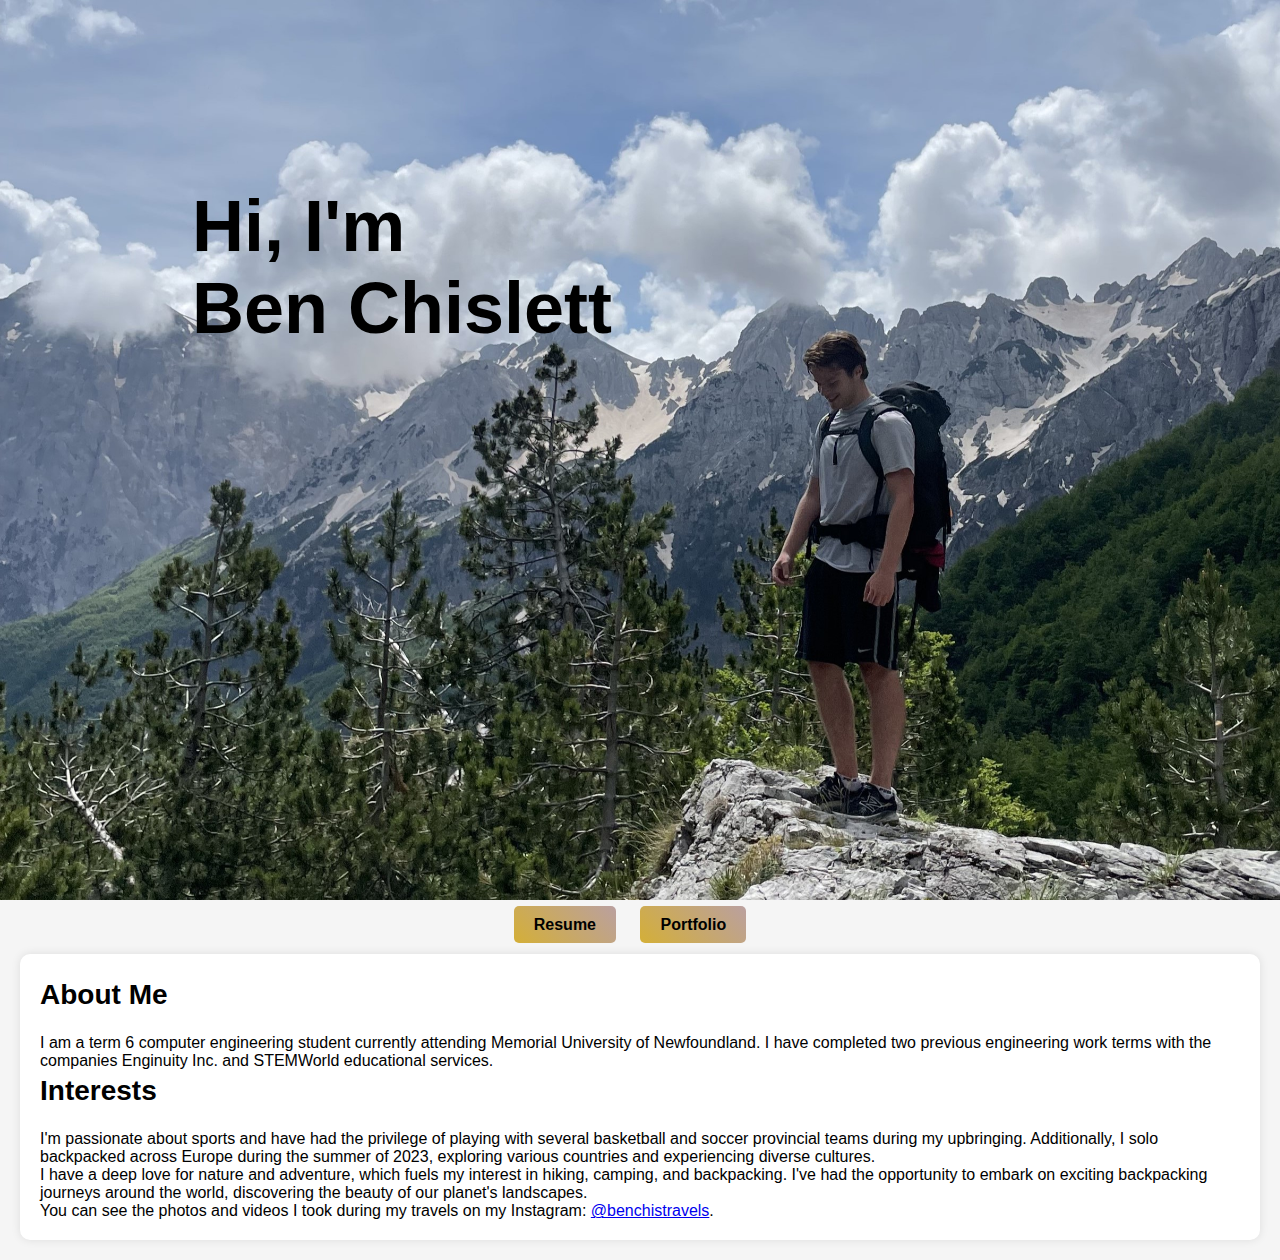
<file: index.html>
<!DOCTYPE html>
<html lang="en">
<head>
    <meta charset="UTF-8">
    <meta name="viewport" content="width=device-width, initial-scale=1.0">
    <title>Ben Chislett - Personal Page</title>
    <link rel = "stylesheet" type="text/css" href="style.css">
</head>
<body>

    <section class="bgimage" id="home">
        <div class="container-fluid">
            <div class="row">
            <div class="col-lg-12 col-md-12 col-sm-12 col-xs-12 hero-text">
                <h2 class = "hero_title">Hi, I'm <br>Ben Chislett</h1>
                <p class = "hero_desc"><br></p>

            </div>
            </div>
        </div>
    </section>

        <ul class="tabs">
            <li><a href="resume.html">Resume</a></li>
            <li><a href="portfolio.html">Portfolio</a></li>
            <!--<li><a href="testPage.html">Test</a></li>-->
        </ul>

    <main>
        <div class="container">
            <h2>About Me</h2>
            <p>
                I am a term 6 computer engineering student currently attending Memorial University of Newfoundland. 
                I have completed two previous engineering work terms with the companies Enginuity Inc. and STEMWorld educational services.
            </p>
            <h2>Interests</h2>
            <p>
                I'm passionate about sports and have had the privilege of playing with several basketball and soccer provincial teams during my upbringing. Additionally, I solo backpacked across Europe during the summer of 2023, exploring various countries and experiencing diverse cultures.
            </p>
            <p>
                I have a deep love for nature and adventure, which fuels my interest in hiking, camping, and backpacking. I've had the opportunity to embark on exciting backpacking journeys around the world, discovering the beauty of our planet's landscapes.<br>
                You can see the photos and videos I took during my travels on my Instagram:
                <a href="https://www.instagram.com/benchistravels/">@benchistravels</a>.
            </p>
        </div>
    </main>
</body>
</html>
</file>
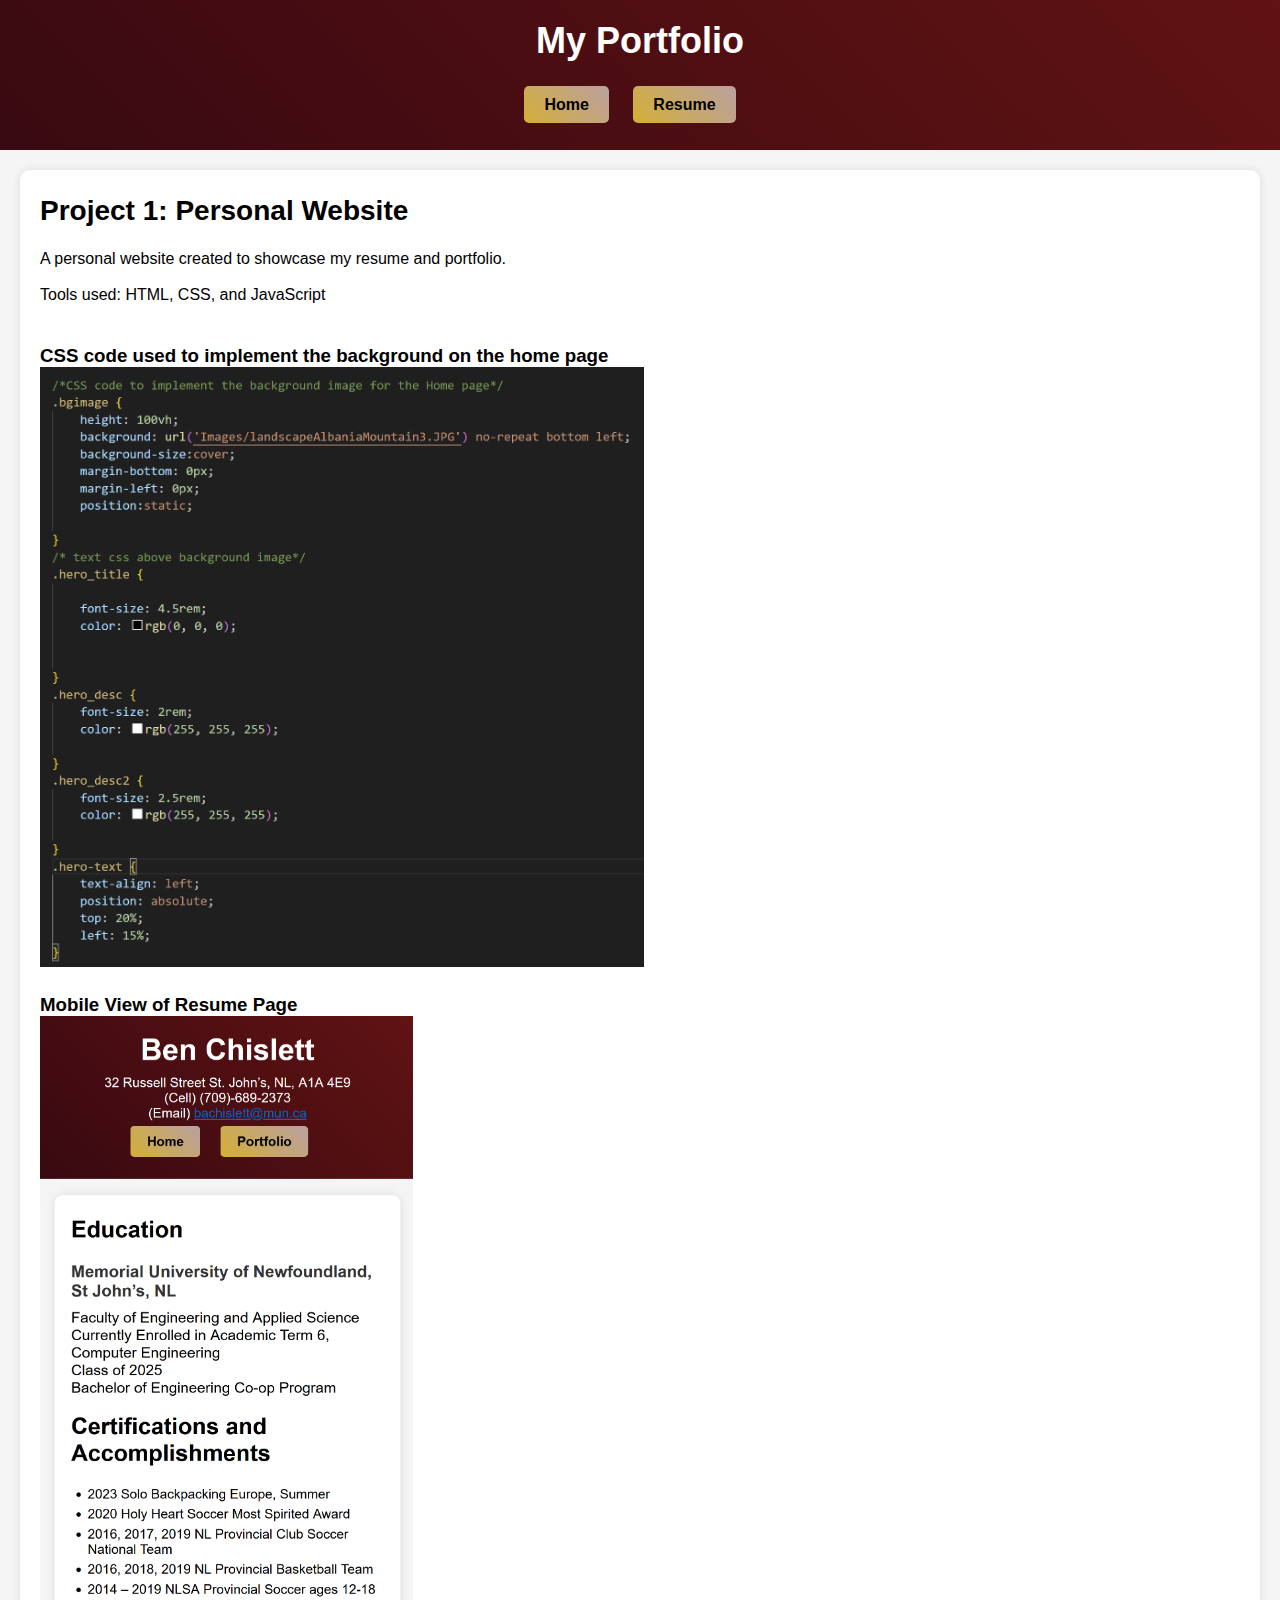
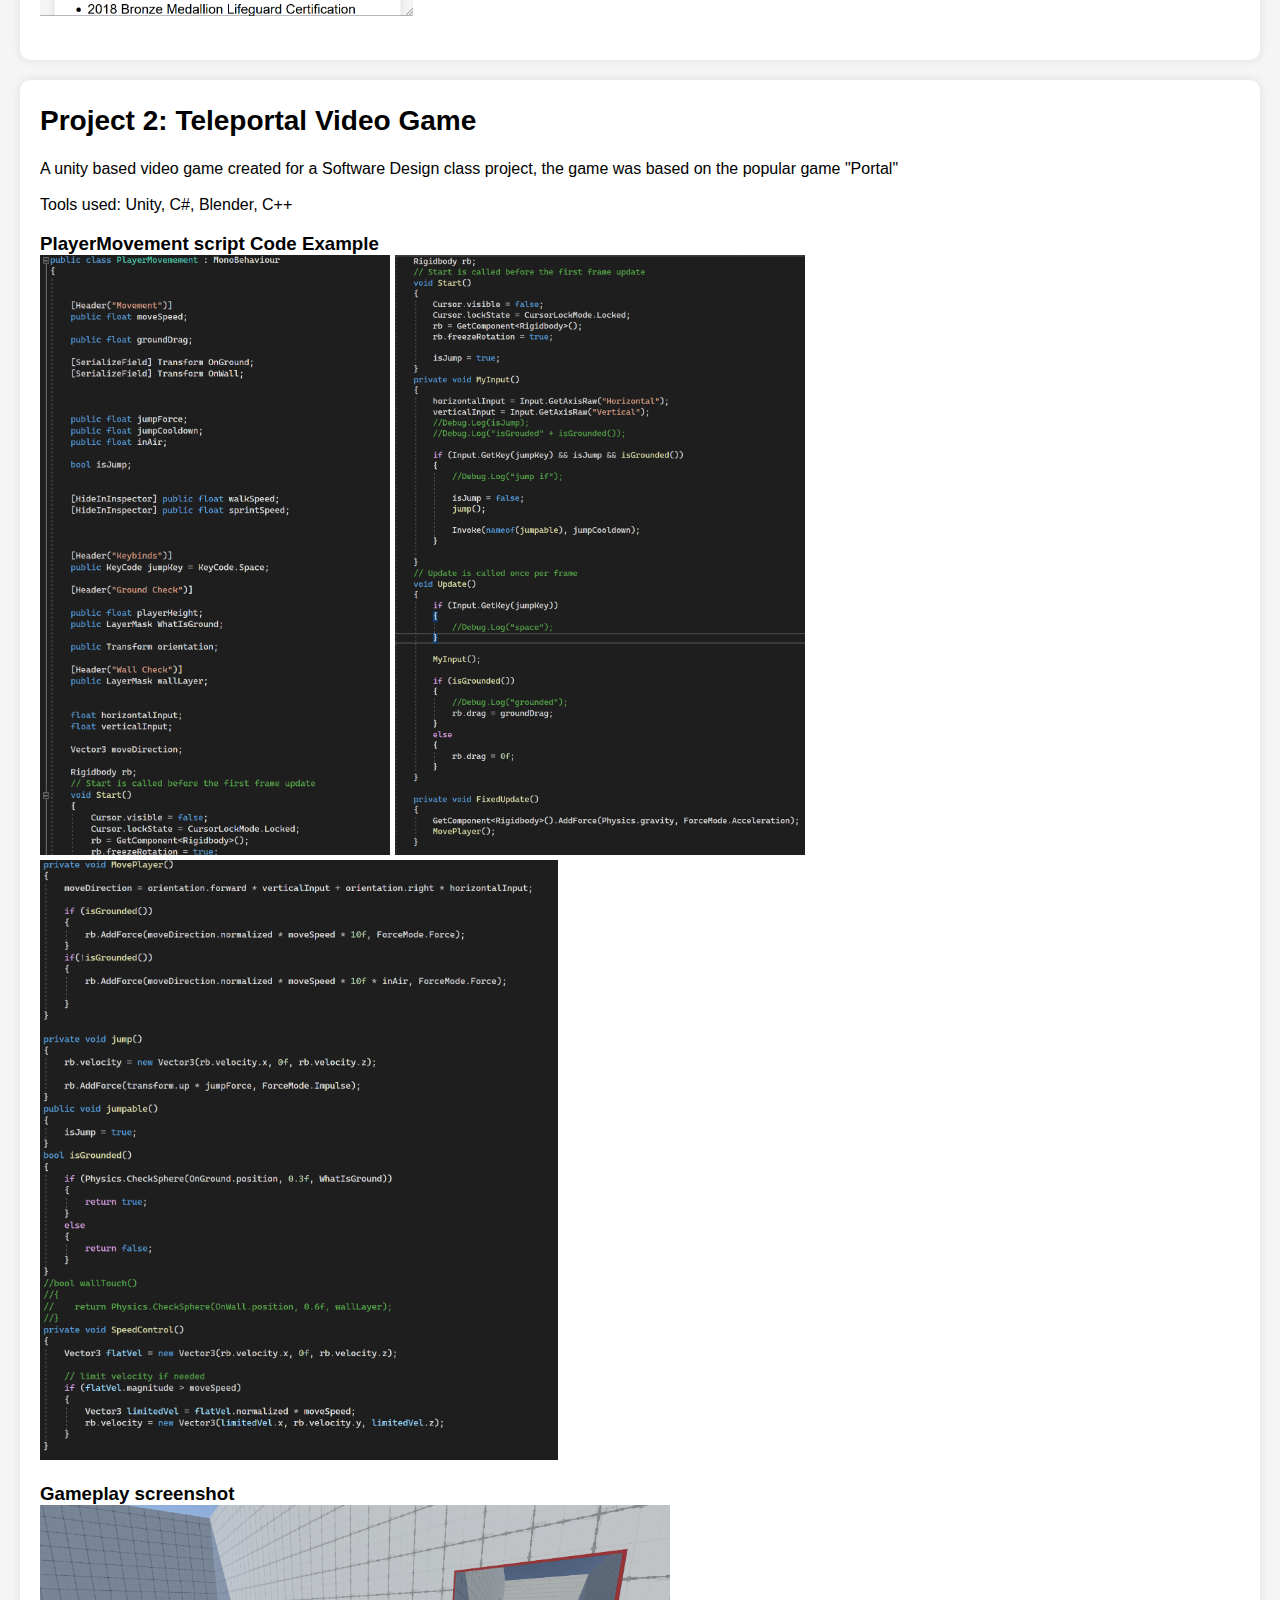
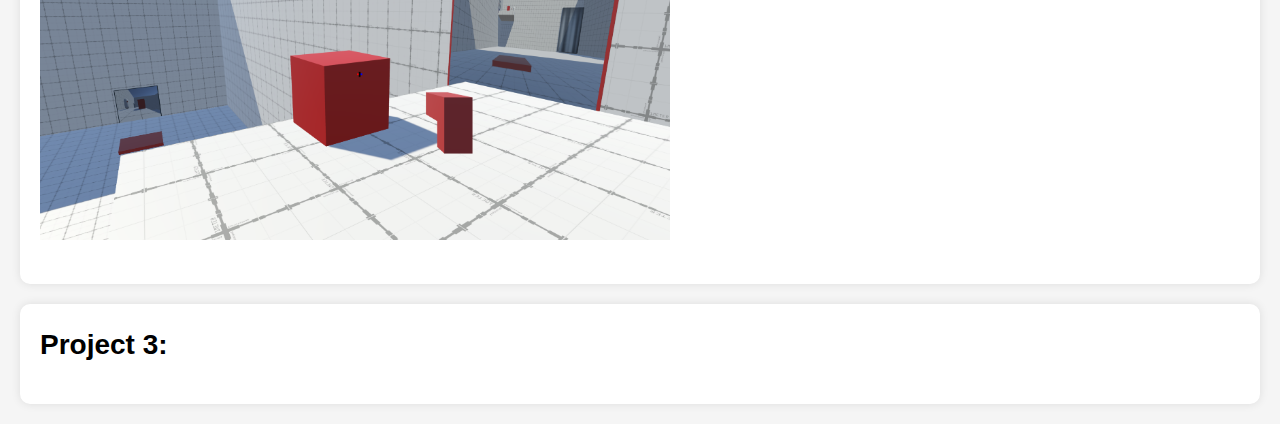
<file: portfolio.html>
<!DOCTYPE html>
<html lang="en">
<head>
    <meta charset="UTF-8">
    <meta name="viewport" content="width=device-width, initial-scale=1.0">
    <title>Ben Chislett - Portfolio</title>
    <link rel = "stylesheet" type="text/css" href="style.css">

</head>
<body>
    <header>

        <h1>My Portfolio<br></h1>
        <nav>
            <ul class="tabs">
                <li><br><a href="index.html">Home</a></li>
                <li><a href="resume.html">Resume</a></li>
            </ul>
        </nav>
    </header>
    <main>
        <div class="project">
            <h2>Project 1: Personal Website</h2>
            <p>A personal website created to showcase my resume and portfolio.</p>
            <p><br>Tools used: HTML, CSS, and JavaScript<br></p>
            <h3><br>CSS code used to implement the background on the home page<br><img src="Images/CSSbgImage.png" alt="HTML code for creating the Home page"style="width:auto;height:600px;">
            <br><br>Mobile View of Resume Page<br><img src="Images/MobileView.png" alt="Mobile View of the Website Resume page"style="width:auto;height:600px;"></h3>
        </div>
        <div class="project">
            <h2>Project 2: Teleportal Video Game</h2>
            <p>A unity based video game created for a Software Design class project, the game was based on the popular game "Portal"</p>
            <p><br>Tools used: Unity, C#, Blender, C++</p>
            <h3>PlayerMovement script Code Example<br><img src="Images/TP0.png" alt="HTML code for creating the Home page"style="width:auto;height:600px;">
            <img src="Images/TP1.png" alt="HTML code for creating the Home page"style="width:auto;height:600px;">
            <img src="Images/TP2.png" alt="HTML code for creating the Home page"style="width:auto;height:600px;">
            <h3>Gameplay screenshot<br><img src="Images/TeleportalPlay.png" alt="HTML code for creating the Home page"style="width:70vh;height:auto;">

            </div>
        <div class="project">
            <h2>Project 3:</h2>
        </div>
    </main>
</body>
</html>
</file>
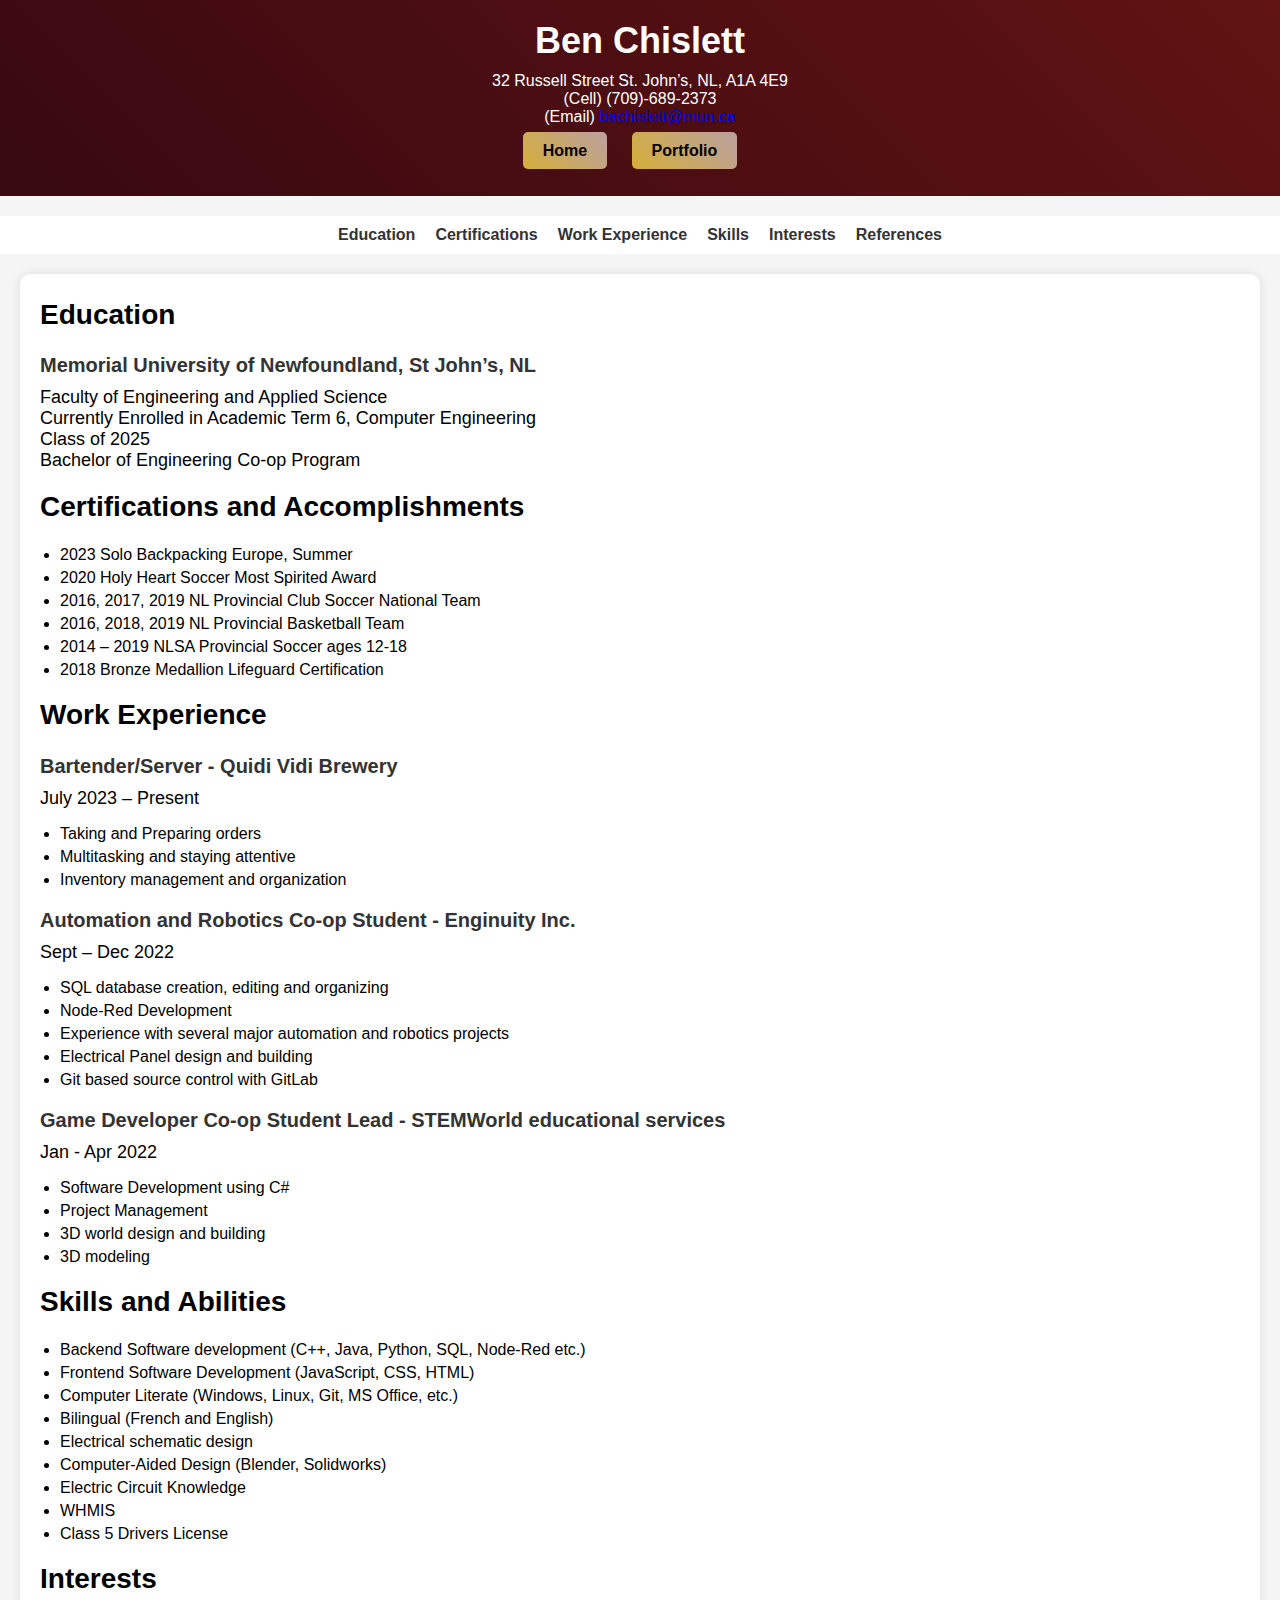
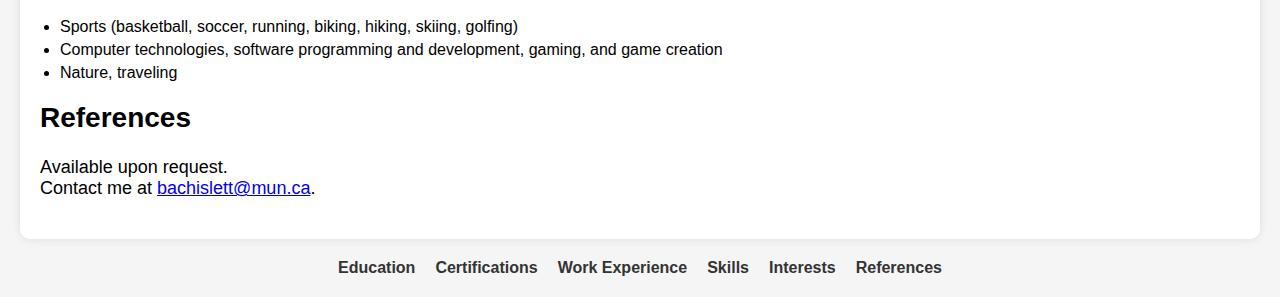
<file: resume.html>
<!DOCTYPE html>
<html lang="en">
<head>
    <meta charset="UTF-8">
    <meta name="viewport" content="width=device-width, initial-scale=1.0">
    <title>Ben Chislett - Resume</title>
    <link rel = "stylesheet" type="text/css" href="style.css">
</head>
<body>
    <header>
        <h1>Ben Chislett</h1>
        <p>32 Russell Street St. John’s, NL, A1A 4E9<br>(Cell) (709)-689-2373<br>(Email) <a href="mailto:bachislett@mun.ca">bachislett@mun.ca</a></p>
        <ul class="tabs">
            <li><a href="index.html">Home</a></li>
            <li><a href="portfolio.html">Portfolio</a></li>
        </ul>
    </header>
    <div class="quickfinder quickfinder-top">
        <a href="#education">Education</a>
        <a href="#certifications">Certifications</a>
        <a href="#work-experience">Work Experience</a>
        <a href="#skills">Skills</a>
        <a href="#interests">Interests</a>
        <a href="#references">References</a>
    </div>
    <div class="container">
        <section class="section" id="education">
            <h2>Education</h2>
            <h3>Memorial University of Newfoundland, St John’s, NL</h3>
            <p>Faculty of Engineering and Applied Science
            <br>Currently Enrolled in Academic Term 6, Computer Engineering
            <br>Class of 2025
            <br>Bachelor of Engineering Co-op Program</p>
        </section>
        <section class="section" id="certifications">
            <h2>Certifications and Accomplishments</h2>
            <ul>
                <li>2023 Solo Backpacking Europe, Summer</li>
                <li>2020 Holy Heart Soccer Most Spirited Award</li>
                <li>2016, 2017, 2019 NL Provincial Club Soccer National Team</li>
                <li>2016, 2018, 2019 NL Provincial Basketball Team</li>
                <li>2014 – 2019 NLSA Provincial Soccer ages 12-18</li>
                <li>2018 Bronze Medallion Lifeguard Certification</li>
            </ul>
        </section>
        <section class="section" id="work-experience">
            <h2>Work Experience</h2>
            <h3>Bartender/Server - Quidi Vidi Brewery</h3>
            <p>July 2023 – Present</p>
            <ul>
                <li>Taking and Preparing orders</li>
                <li>Multitasking and staying attentive</li>
                <li>Inventory management and organization</li>
            </ul>
            <h3>Automation and Robotics Co-op Student - Enginuity Inc.</h3>
            <p>Sept – Dec 2022</p>
            <ul>
                <li>SQL database creation, editing and organizing</li>
                <li>Node-Red Development</li>
                <li>Experience with several major automation and robotics projects</li>
                <li>Electrical Panel design and building</li>
                <li>Git based source control with GitLab</li>
            </ul>
            <h3>Game Developer Co-op Student Lead - STEMWorld educational services</h3>
            <p>Jan - Apr 2022</p>
            <ul>
                <li>Software Development using C#</li>
                <li>Project Management</li>
                <li>3D world design and building</li>
                <li>3D modeling</li>
            </ul>
        </section>
        <section class="section" id="skills">
            <h2>Skills and Abilities</h2>
            <ul>
                <li>Backend Software development (C++, Java, Python, SQL, Node-Red etc.)</li>
                <li>Frontend Software Development (JavaScript, CSS, HTML)</li>
                <li>Computer Literate (Windows, Linux, Git, MS Office, etc.)</li>
                <li>Bilingual (French and English)</li>
                <li>Electrical schematic design</li>
                <li>Computer-Aided Design (Blender, Solidworks)</li>
                <li>Electric Circuit Knowledge</li>
                <li>WHMIS</li>
                <li>Class 5 Drivers License</li>
            </ul>
        </section>
        <section class="section" id="interests">
            <h2>Interests</h2>
            <ul>
                <li>Sports (basketball, soccer, running, biking, hiking, skiing, golfing)</li>
                <li>Computer technologies, software programming and development, gaming, and game creation</li>
                <li>Nature, traveling</li>
            </ul>
        </section>
        <section class="section" id="references">
            <h2>References</h2>
            <p>Available upon request. <br>Contact me at <a href="mailto:bachislett@mun.ca">bachislett@mun.ca</a>.</p>
        </section>
    </div>
    <div class="quickfinder">
        <a href="#education">Education</a>
        <a href="#certifications">Certifications</a>
        <a href="#work-experience">Work Experience</a>
        <a href="#skills">Skills</a>
        <a href="#interests">Interests</a>
        <a href="#references">References</a>
    </div>
</body>
</html>
</file>
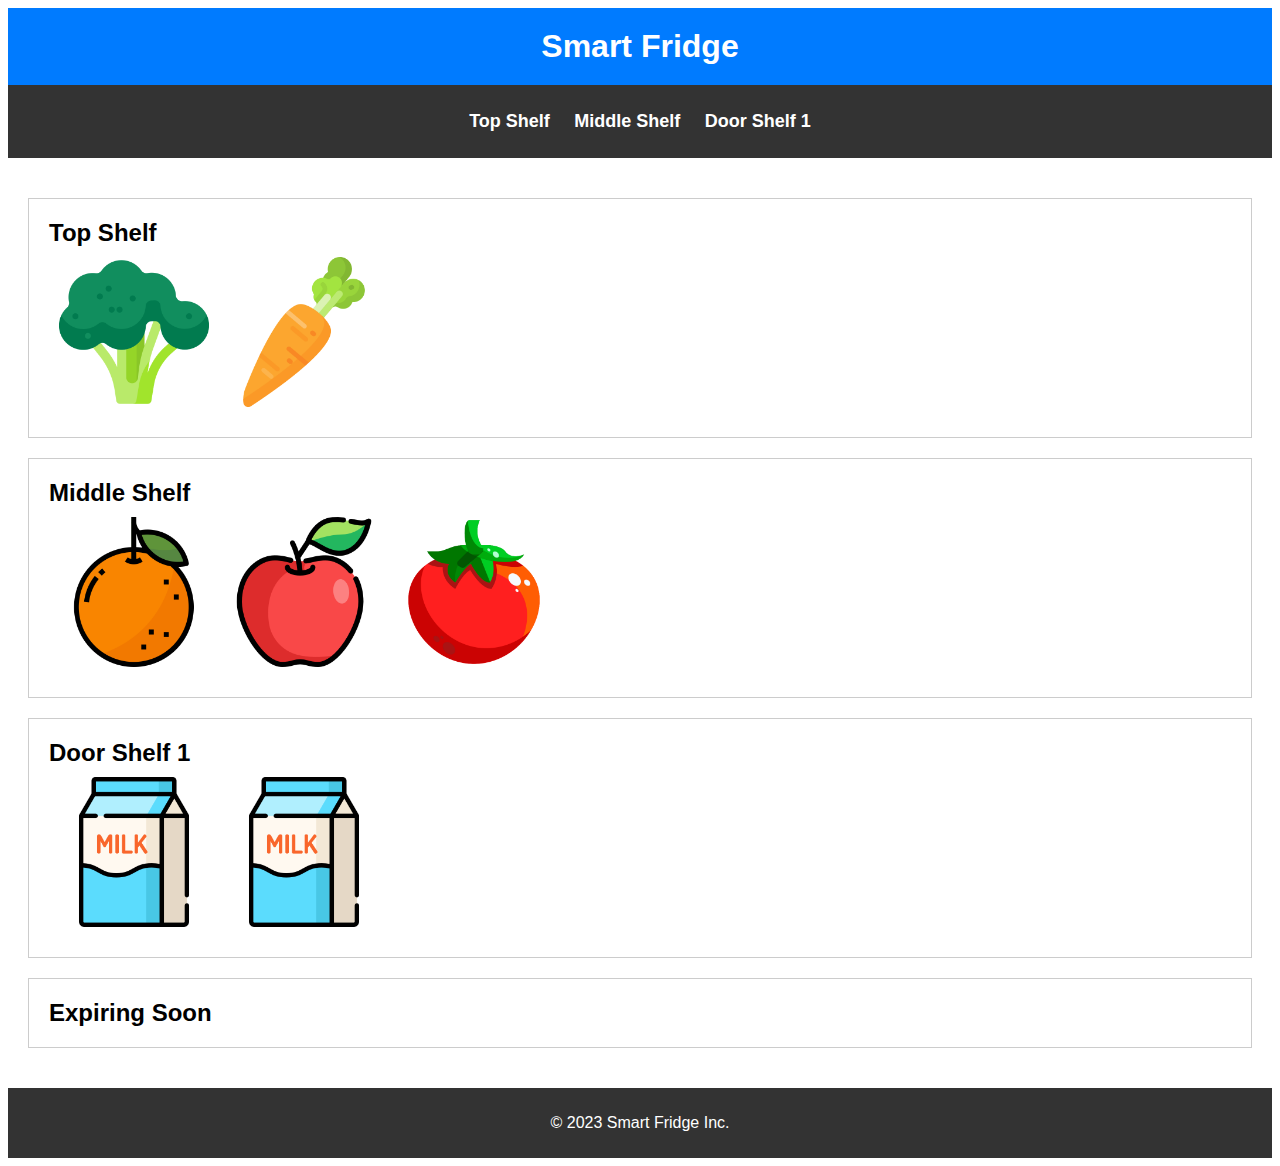
<file: testPage.html>
<!DOCTYPE html>
<html lang="en">
<head>
    <meta charset="UTF-8">
    <meta name="viewport" content="width=device-width, initial-scale=1.0">
    <title>Smart Fridge</title>
    <link rel="stylesheet" href="imageSlider.css">
</head>
<body>
    <header>
        <h1>Smart Fridge</h1>
    </header>
    <nav>
        <ul>
            <li><a href="#shelf1">Top Shelf</a></li>
            <li><a href="#shelf2">Middle Shelf</a></li>
            <li><a href="#shelf3">Door Shelf 1</a></li>
        </ul>
    </nav>
    <main>
        <section id="shelf1">
            <h2>Top Shelf</h2>
            <div class="shelf-content">
                <img src="Images/Fridge/broccoli.png" alt="Item 3">
                <img src="Images/Fridge/carrot.png" alt="Item 2">
                <!-- Add more items here -->
            </div>
        </section>
        <section id="shelf2">
            <h2>Middle Shelf</h2>
            <div class="shelf-content">
                <img src="Images/Fridge/orange.png" alt="Item 3">
                <img src="Images/Fridge/apple.png" alt="Item 4">
                <img src="Images/Fridge/tomato.png" alt="Item 5">

                <!-- Add more items here -->
            </div>
        </section>
        <section id="shelf3">
            <h2>Door Shelf 1</h2>
            <div class="shelf-content">
                <img src="Images/Fridge/milk.png" alt="Item 6">
                <img src="Images/Fridge/milk.png" alt="Item 7">
                <!-- Add more items here -->
            </div>
        </section>
        <section id="expiry">
            <h2>Expiring Soon</h2>
            <div class="expiry-content">
            </div>
        </section>
    </main>
    <footer>
        <p>&copy; 2023 Smart Fridge Inc.</p>
    </footer>
</body>
</html>
</file>
<file: style.css>
body {
    font-family: Arial, sans-serif;
    background-color: #f5f5f5;
    margin: 0;
    padding: 0;
}
header {
    background: linear-gradient(45deg, #380911, #611313);            color: #fff;
    padding: 20px;
    text-align: center;
}
h1 {
    font-size: 36px;
    margin-bottom: 10px;
}
h2 {
    font-size: 28px;
    margin-top: 5px;
}
.container {
    background-color: #fff;
    padding: 20px;
    margin: 20px;
    box-shadow: 0 0 10px rgba(0, 0, 0, 0.1);
    border-radius: 10px;
}
.section {
    margin-bottom: 20px;
}
.section h3 {
    font-size: 20px;
    margin-bottom: 10px;
    color: #333;
}
.section p {
    font-size: 18px;
}
.section ul {
    list-style-type: disc;
    padding-left: 20px;
}
.section ul li {
    font-size: 16px;
    margin-bottom: 5px;
}
.quickfinder {
    text-align: right;
    margin-top: 20px;
}
.quickfinder a {
    text-decoration: none;
    color: #333;
    margin: 0 10px;
    font-weight: bold;
    cursor: pointer;
}
.quickfinder a:hover {
    color: #666;
}
.quickfinder-top {
    display: none;
}
@media (min-width: 768px) {
    .quickfinder-top {
        display: flex;
        justify-content: center;
        align-items: center;
        text-align: center;
        position: sticky;
        top: 0;
        background-color: #fff;
        z-index: 1;
        padding: 10px 0;
    }
    .quickfinder {
        display: flex;
        justify-content: center;
        align-items: center;
        text-align: center;
        margin-top: 20px;
        margin-bottom: 20px;
    }
}
.tabs {
    list-style-type: none;
    padding: 0;
}
.tabs li {
    display: inline;
    margin-right: 20px;
}
.tabs a {
    text-decoration: none;
    font-weight: bold;
    color: #000000;
    background: linear-gradient(45deg, #d4af37 , #baa0a0); /* Gradient button background */
    padding: 10px 20px;
    border-radius: 5px;
    transition: background-color 0.3s ease;
}
.tabs a:hover {
    background: linear-gradient(45deg, #af912c, #9b8686); /* Button background on hover */

}
.tabs a {
    position: relative;
    text-decoration: none;
}

.tabs a::before {
    content: "";
    position: absolute;
    width: 0;
    height: 4px; /* Adjust the thickness of the underline */
    bottom: 0;
    left: 0;
    background-color: #000000; /* Underline color */
    transition: width 0.3s ease; /* Animation speed */
}

.tabs a:hover::before {
    width: 100%;
}


/*CSS code to implement the background image for the Home page*/
.bgimage {
    height: 100vh;
    background: url('Images/landscapeAlbaniaMountain3.JPG') no-repeat bottom left; /*locks image to bottom left of screen*/
    background-size:cover; 
    margin-bottom: 0px;
    margin-left: 0px;
    position:static;

}
/* text css above background image*/
.hero_title {
    
    font-size: 4.5rem;
    color: rgb(0, 0, 0);


}
.hero_desc {
    font-size: 2rem;
    color: rgb(255, 255, 255);

}
.hero_desc2 {
    font-size: 2.5rem;
    color: rgb(255, 255, 255);

}
.hero-text {
    text-align: left;
    position: absolute;
    top: 20%;
    left: 15%;
}

body, h1, p, a {
    margin: 0;
    padding: 0;
}

/* Style the header container */
.headercontainer {
    max-width: 800px;
    margin: 0 auto;
    text-align: center;
    padding: 100px 0;
}

/* Style the title */
.portfolio-title {
    font-size: 2rem;
    text-transform: uppercase;
}

/* Style the subtitle */
.portfolio-subtitle {
    font-size: 1.5rem;
}

/* Style the button */
.portfolio-button {
    display: inline-block;
    padding: 15px 30px;
    background: linear-gradient(45deg, #d4af37 , #baa0a0); /* Gradient button background */
    color: #fff;
    text-decoration: none;
    border-radius: 25px;
    margin-top: 20px;
    font-weight: bold;
    transition: background 0.3s;
}

.portfolio-button:hover {
    background: linear-gradient(45deg, #af912c, #9b8686); /* Button background on hover */
}

.tabs {
    list-style-type: none;
    padding: 0;
    text-align: center;

}
.tabs li {
    display: inline;
    margin-right: 20px;
}
.tabs a {
    text-decoration: none;
    font-weight: bold;
    color: #000000;
    background-color: #5f3b3b;
    padding: 10px 20px;
    border-radius: 5px;
    transition: background-color 0.3s ease;
}
.tabs a:hover {
    background-color: #5f1f2a;

}
.tabs a {
    position: relative;
    text-decoration: none;
}

.tabs a::before {
    content: "";
    position: absolute;
    width: 0;
    height: 4px; 
    bottom: 0;
    left: 0;
    background-color: #000000;
    transition: width 0.3s ease; 
}

.tabs a:hover::before {
    width: 100%;
}


/* Your portfolio-specific CSS styles here */
body {
    font-family: Arial, sans-serif;
    background-color: #f5f5f5;
    margin: 0;
    padding: 0;
}
header {
    background: linear-gradient(45deg, #380911, #611313);            color: #fff;
    padding: 20px;
    text-align: center;
}
h1 {
    font-size: 36px;
    margin-bottom: 10px;
}
.project {
    background-color: #fff;
    padding: 20px;
    margin: 20px;
    box-shadow: 0 0 10px rgba(0, 0, 0, 0.1);
    border-radius: 10px;
}
.tabs {
    list-style-type: none;
    padding: 0;
}
.tabs li {
    display: inline;
    margin-right: 20px;
}
.tabs a {
    text-decoration: none;
    font-weight: bold;
    color: #000000;
    background: linear-gradient(45deg, #d4af37 , #baa0a0); /* Gradient button background */
    padding: 10px 20px;
    border-radius: 5px;
    transition: background-color 0.3s ease;
}
.tabs a:hover {
    background: linear-gradient(45deg, #af912c, #9b8686); /* Button background on hover */

}
.tabs a {
    position: relative;
    text-decoration: none;
}

.tabs a::before {
    content: "";
    position: absolute;
    width: 0;
    height: 4px; /* Adjust the thickness of the underline */
    bottom: 0;
    left: 0;
    background-color: #000000; /* Change to the desired underline color */
    transition: width 0.3s ease; /* Adjust the animation speed */
}

.tabs a:hover::before {
    width: 100%;
}
</file>
<file: imageSlider.css>
body {
    font-family: Arial, sans-serif;
}

header {
    background-color: #007BFF;
    color: #fff;
    text-align: center;
    padding: 20px 0;
}

h1 {
    font-size: 32px;
    margin: 0;
}

nav {
    background-color: #333;
    color: #fff;
    padding: 10px 0;
}

nav ul {
    list-style: none;
    text-align: center;
    padding: 0;
}

nav li {
    display: inline;
    margin: 0 10px;
}

nav a {
    color: #fff;
    text-decoration: none;
    font-weight: bold;
    font-size: 18px;
}

main {
    padding: 20px;
}

section {
    border: 1px solid #ccc;
    margin: 20px 0;
    padding: 20px;
}

h2 {
    font-size: 24px;
    margin: 0;
}
h3{
    font-size: 90px;
    margin: 0;
    color: red;
    font-weight: bolder;
}

.shelf-content, .expiry-content {
    display: flex;
    flex-wrap: wrap;
}

.shelf-content img, .expiry-content img {
    width: 150px;
    height: 150px;
    object-fit: cover;
    margin: 10px;
}

footer {
    background-color: #333;
    color: #fff;
    text-align: center;
    padding: 10px 0;
}
</file>
